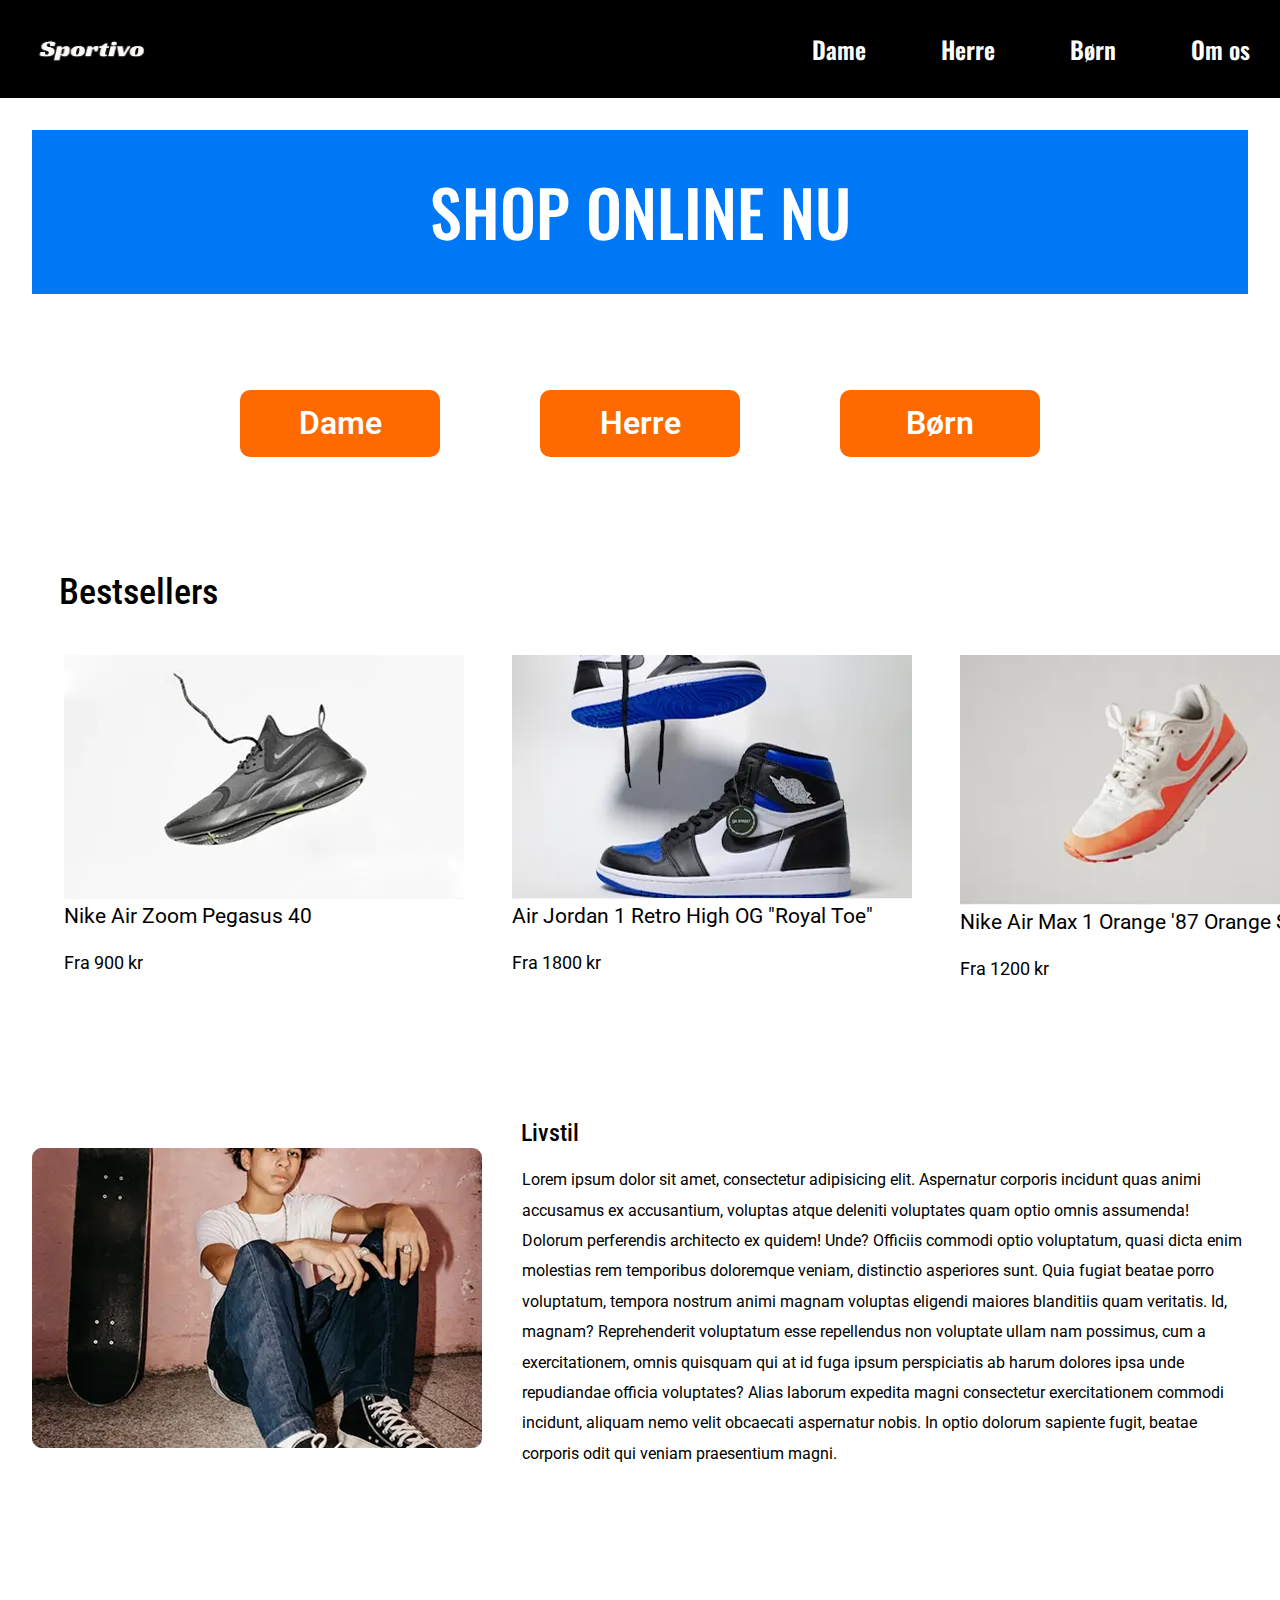
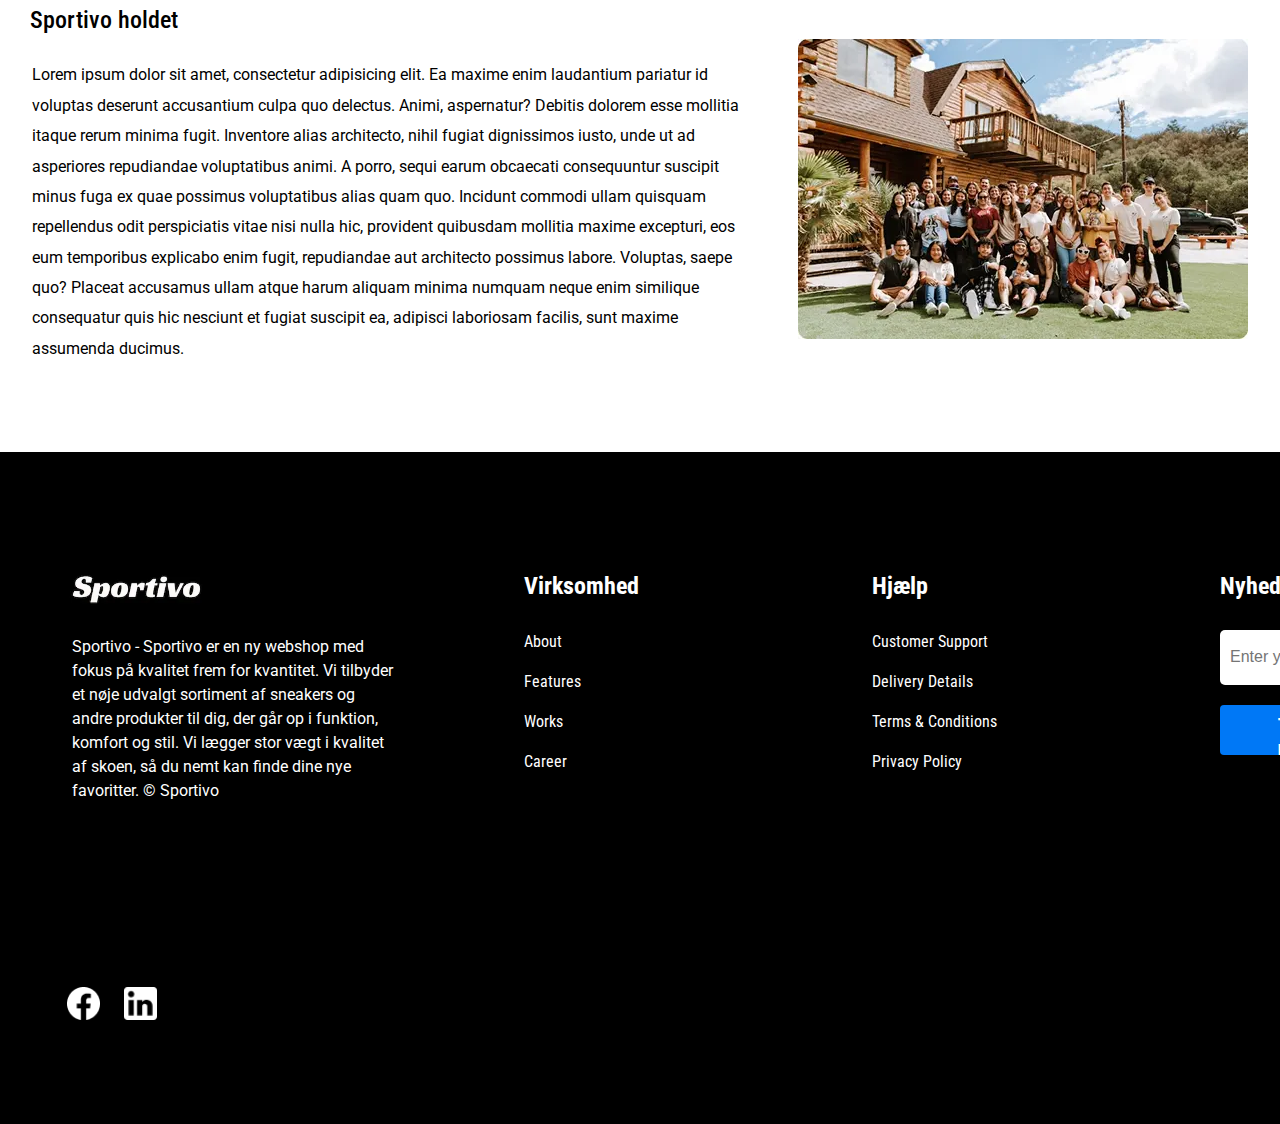
<file: index.html>
<!DOCTYPE html>
<html lang="da">
  <head>
    <meta name="viewport" content="width=device-width, initial-scale=1.0" />
    <meta charset="UTF-8" />
    <meta name="robots" content="noindex" />
    <title>Sportivo</title>
    <link rel="stylesheet" href="generel.css" />
    <link rel="stylesheet" href="layout.css" />
    <link rel="stylesheet" href="layoutmobil.css" media="(max-width: 800px)" />
    <link rel="preconnect" href="https://fonts.googleapis.com" />
    <link rel="preconnect" href="https://fonts.gstatic.com" crossorigin />
    <link
      href="https://fonts.googleapis.com/css2?family=Oswald:wght@200..700&display=swap"
      rel="stylesheet"
    />
    <link rel="preconnect" href="https://fonts.googleapis.com" />
    <link rel="preconnect" href="https://fonts.gstatic.com" crossorigin />
    <link
      href="https://fonts.googleapis.com/css2?family=Oswald:wght@200..700&family=Roboto:ital,wght@0,100..900;1,100..900&display=swap"
      rel="stylesheet"
    />
    <link rel="preconnect" href="https://fonts.googleapis.com" />
    <link rel="preconnect" href="https://fonts.gstatic.com" crossorigin />
    <link
      href="https://fonts.googleapis.com/css2?family=Oswald:wght@200..700&family=Roboto+Condensed:ital,wght@0,100..900;1,100..900&family=Roboto:ital,wght@0,100..900;1,100..900&display=swap"
      rel="stylesheet"
    />
    <link rel="shortcut icon" href="Sportivo.png" />
  </head>
  <body>
    <header>
      <div class="logo">
        <a href="index.html">
          <img src="imgs/sportivo.png" alt="Logo" />
        </a>
      </div>
      <nav>
        <ul class="menu">
          <li><a href="dame.html">Dame</a></li>
          <li><a href="herre.html">Herre</a></li>
          <li><a href="børn.html">Børn</a></li>
          <li><a href="omos.html">Om os</a></li>
        </ul>
        <button class="burger">
          <span class="line"></span>
          <span class="line"></span>
          <span class="line"></span>
        </button>
      </nav>
    </header>
    <main>
      <section class="shopnu">
        <h1>SHOP ONLINE NU</h1>
      </section>

      <section class="ctabutton">
        <a href="dame.html" class="cta-btn">Dame</a>
        <a href="herre.html" class="cta-btn">Herre</a>
        <a href="børn.html" class="cta-btn">Børn</a>
      </section>

      <section class="bestsellers">
        <h2>Bestsellers</h2>

        <div class="grid_1-1-1-forside">
          <article class="Produkt-1">
            <img src="imgs/nikesort.webp" alt="Nike Air Pegasus" />
            <h3>Nike Air Zoom Pegasus 40</h3>
            <p>Fra 900 kr</p>
          </article>

          <article class="Produkt-2">
            <img src="imgs/jordan.webp" alt="Air Jordan Blue" />
            <h3>Air Jordan 1 Retro High OG "Royal Toe"</h3>
            <p>Fra 1800 kr</p>
          </article>

          <article class="Produkt-3">
            <img src="imgs/orange.webp" alt="Nike Orange" />
            <h3>Nike Air Max 1 Orange '87 Orange Safety</h3>
            <p>Fra 1200 kr</p>
          </article>
        </div>
      </section>

      <section class="grid_1-2">
        <img src="imgs/dreng.webp" alt="skateboy" />
        <div>
          <h2>Livstil</h2>
          <p>
            Lorem ipsum dolor sit amet, consectetur adipisicing elit. Aspernatur
            corporis incidunt quas animi accusamus ex accusantium, voluptas
            atque deleniti voluptates quam optio omnis assumenda! Dolorum
            perferendis architecto ex quidem! Unde? Officiis commodi optio
            voluptatum, quasi dicta enim molestias rem temporibus doloremque
            veniam, distinctio asperiores sunt. Quia fugiat beatae porro
            voluptatum, tempora nostrum animi magnam voluptas eligendi maiores
            blanditiis quam veritatis. Id, magnam? Reprehenderit voluptatum esse
            repellendus non voluptate ullam nam possimus, cum a exercitationem,
            omnis quisquam qui at id fuga ipsum perspiciatis ab harum dolores
            ipsa unde repudiandae officia voluptates? Alias laborum expedita
            magni consectetur exercitationem commodi incidunt, aliquam nemo
            velit obcaecati aspernatur nobis. In optio dolorum sapiente fugit,
            beatae corporis odit qui veniam praesentium magni.
          </p>
        </div>
      </section>

      <section class="grid_2-1">
        <div>
          <h2>Sportivo holdet</h2>
          <p>
            Lorem ipsum dolor sit amet, consectetur adipisicing elit. Ea maxime
            enim laudantium pariatur id voluptas deserunt accusantium culpa quo
            delectus. Animi, aspernatur? Debitis dolorem esse mollitia itaque
            rerum minima fugit. Inventore alias architecto, nihil fugiat
            dignissimos iusto, unde ut ad asperiores repudiandae voluptatibus
            animi. A porro, sequi earum obcaecati consequuntur suscipit minus
            fuga ex quae possimus voluptatibus alias quam quo. Incidunt commodi
            ullam quisquam repellendus odit perspiciatis vitae nisi nulla hic,
            provident quibusdam mollitia maxime excepturi, eos eum temporibus
            explicabo enim fugit, repudiandae aut architecto possimus labore.
            Voluptas, saepe quo? Placeat accusamus ullam atque harum aliquam
            minima numquam neque enim similique consequatur quis hic nesciunt et
            fugiat suscipit ea, adipisci laboriosam facilis, sunt maxime
            assumenda ducimus.
          </p>
        </div>

        <div class="order">
          <img src="imgs/Billedeteam.webp" alt="holdet" />
        </div>
      </section>
    </main>
    <footer>
      <div class="footer-bottom">
        <div class="logo-footer">
          <img src="imgs/sportivo.png" alt="slogo" />
          <p>
            Sportivo - Sportivo er en ny webshop med fokus på kvalitet frem for
            kvantitet. Vi tilbyder et nøje udvalgt sortiment af sneakers og
            andre produkter til dig, der går op i funktion, komfort og stil. Vi
            lægger stor vægt i kvalitet af skoen, så du nemt kan finde dine nye
            favoritter. © Sportivo
          </p>
        </div>

        <div class="link-footer">
          <h4>Virksomhed</h4>
          <ul>
            <li><a href="#">About</a></li>
            <li><a href="#">Features</a></li>
            <li><a href="#">Works</a></li>
            <li><a href="#">Career</a></li>
          </ul>
        </div>

        <div class="link-footer-2">
          <h4>Hjælp</h4>
          <ul>
            <li><a href="#">Customer Support</a></li>
            <li><a href="#">Delivery Details</a></li>
            <li><a href="#">Terms & Conditions</a></li>
            <li><a href="#">Privacy Policy</a></li>
          </ul>
        </div>

        <div class="link-footer-3">
          <h4>Nyhedsbrev</h4>
          <form>
            <input type="email" placeholder="Enter your e-mail address" />
            <button type="submit">Tilmeld mig nyhedsbrev</button>
          </form>
        </div>

        <div class="footer-icons">
          <a href="https://facebook.com" target="_blank">
            <img src="imgs/facebook.png" alt="facebookicon" />
          </a>
          <a href="https://linkedin.com" target="_blank">
            <img src="imgs/link.png" alt="linkicon" />
          </a>
        </div>
      </div>
    </footer>
    <script src="menu.js"></script>
  </body>
</html>
</file>
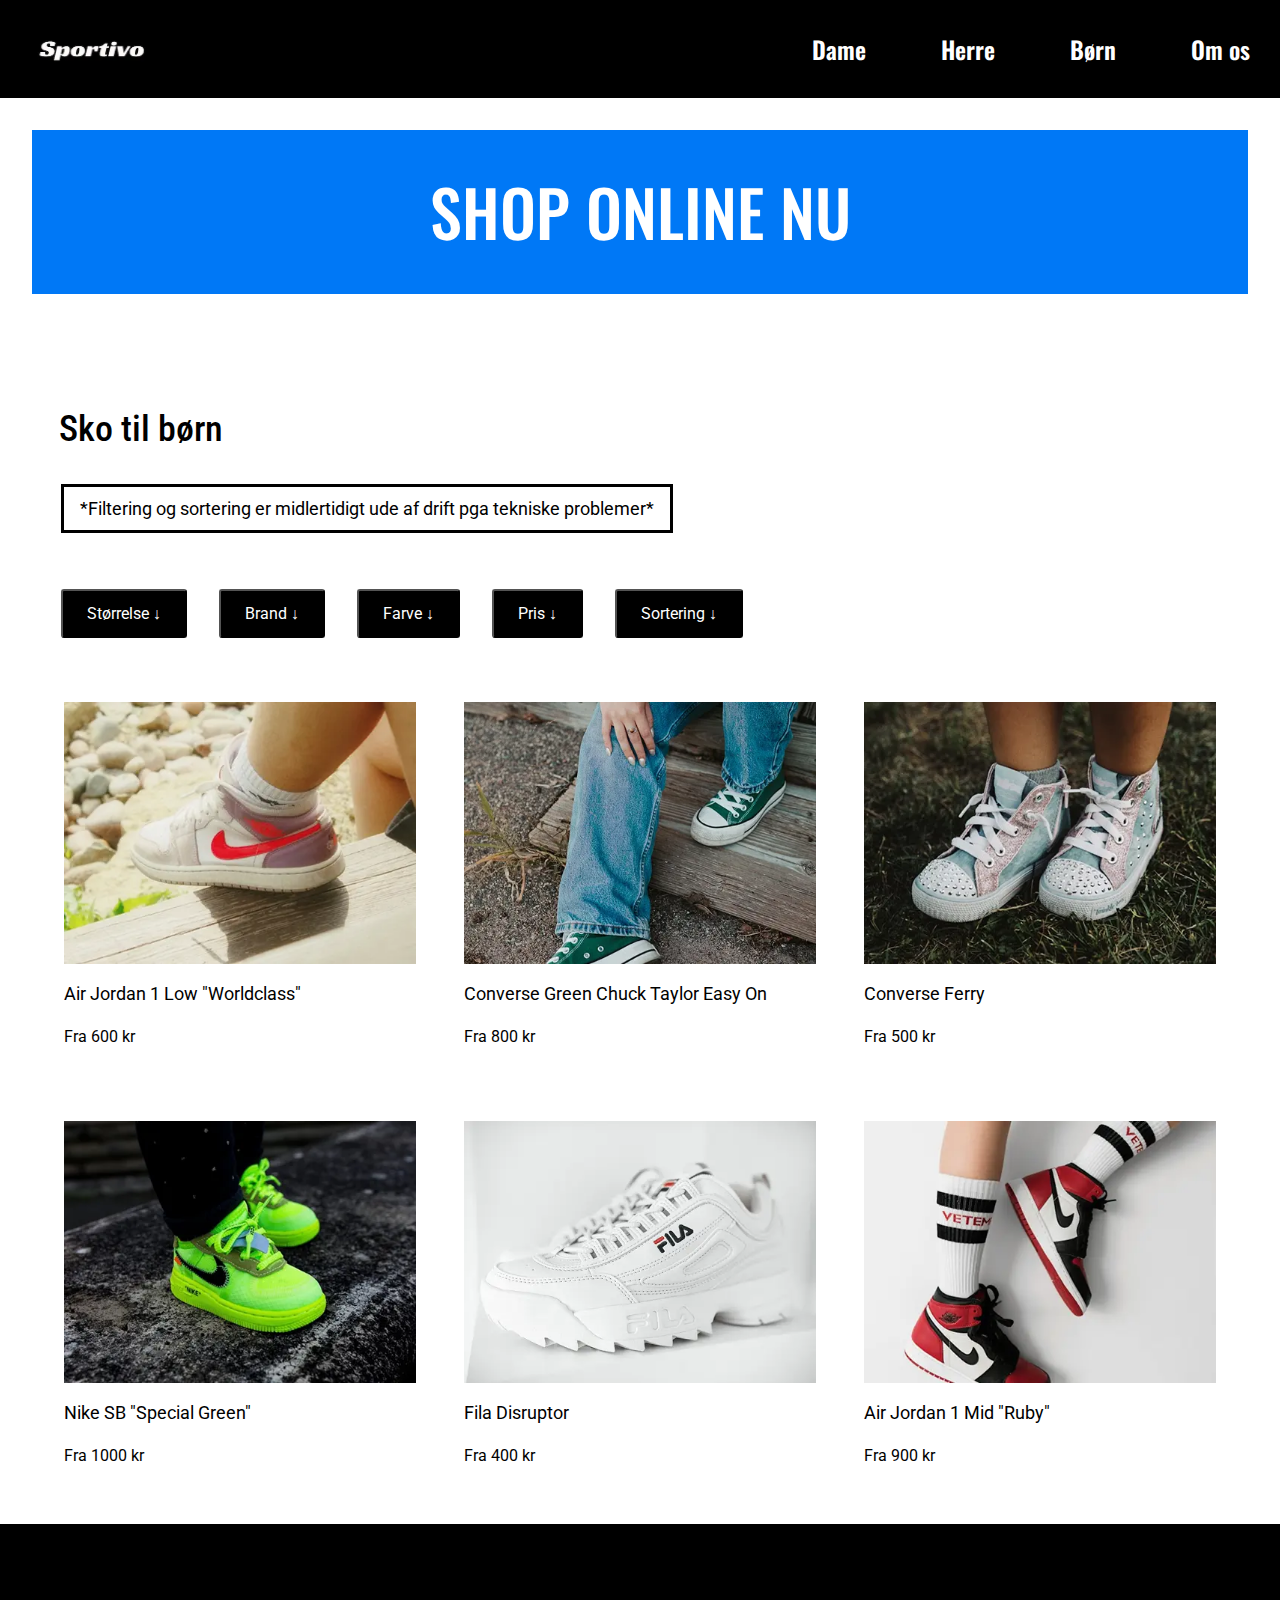
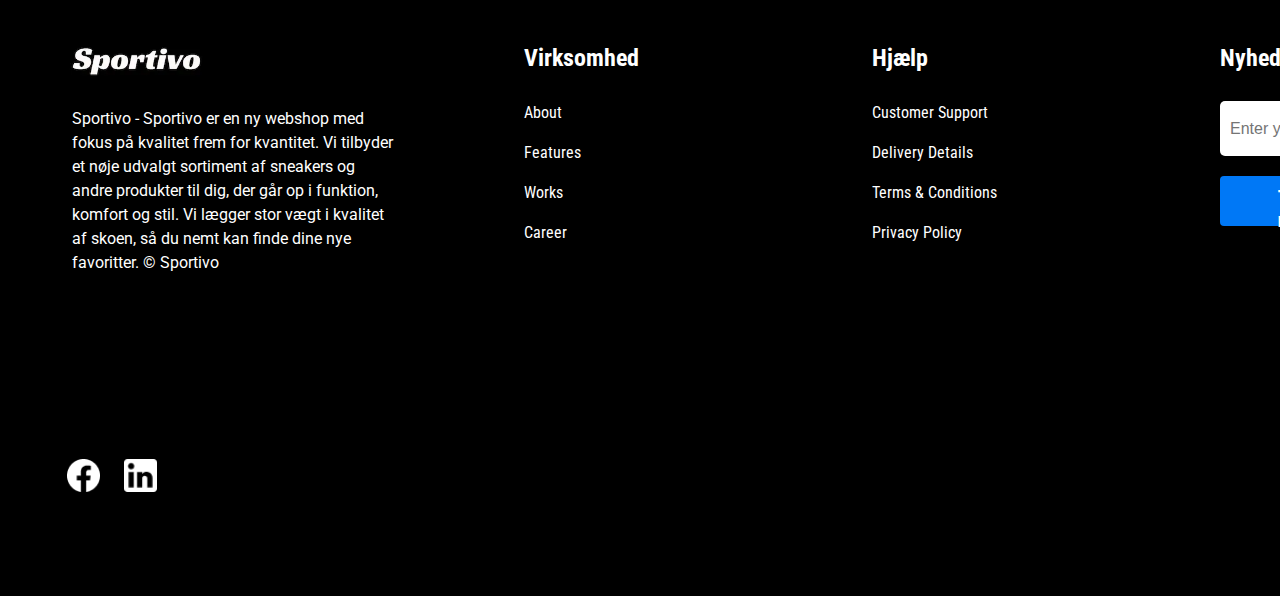
<file: børn.html>
<!DOCTYPE html>
<html lang="da">
  <head>
    <meta charset="UTF-8" />
    <meta name="viewport" content="width=device-width, initial-scale=1.0" />
    <meta name="robots" content="noindex" />
    <title>Sportivo Børn</title>
    <link rel="stylesheet" href="generel.css" />
    <link rel="stylesheet" href="layout.css" />
    <link rel="stylesheet" href="layoutmobil.css" media="(max-width: 800px)" />
    <link rel="preconnect" href="https://fonts.googleapis.com" />
    <link rel="preconnect" href="https://fonts.gstatic.com" crossorigin />
    <link
      href="https://fonts.googleapis.com/css2?family=Oswald:wght@200..700&display=swap"
      rel="stylesheet"
    />
    <link rel="preconnect" href="https://fonts.googleapis.com" />
    <link rel="preconnect" href="https://fonts.gstatic.com" crossorigin />
    <link
      href="https://fonts.googleapis.com/css2?family=Oswald:wght@200..700&family=Roboto:ital,wght@0,100..900;1,100..900&display=swap"
      rel="stylesheet"
    />
    <link rel="preconnect" href="https://fonts.googleapis.com" />
    <link rel="preconnect" href="https://fonts.gstatic.com" crossorigin />
    <link
      href="https://fonts.googleapis.com/css2?family=Oswald:wght@200..700&family=Roboto+Condensed:ital,wght@0,100..900;1,100..900&family=Roboto:ital,wght@0,100..900;1,100..900&display=swap"
      rel="stylesheet"
    />
    <link rel="shortcut icon" href="Sportivo.png" />
  </head>
  <body>
    <header>
      <div class="logo">
        <a href="index.html">
          <img src="imgs/sportivo.png" alt="Logo" />
        </a>
      </div>
      <nav>
        <ul class="menu">
          <li><a href="dame.html">Dame</a></li>
          <li><a href="herre.html">Herre</a></li>
          <li><a href="børn.html">Børn</a></li>
          <li><a href="omos.html">Om os</a></li>
        </ul>
        <button class="burger">
          <span class="line"></span>
          <span class="line"></span>
          <span class="line"></span>
        </button>
      </nav>
    </header>
    <main>
      <section class="shopnu">
        <h1>SHOP ONLINE NU</h1>
      </section>

      <section class="skodamer">
        <h2>Sko til børn</h2>
      </section>

      <section class="info">
        <p>
          *Filtering og sortering er midlertidigt ude af drift pga tekniske
          problemer*
        </p>
      </section>

      <section class="filtering">
        <button>Størrelse ↓</button>
        <button>Brand ↓</button>
        <button>Farve ↓</button>
        <button>Pris ↓</button>
        <button>Sortering ↓</button>
      </section>

      <div class="grid_1-1-1">
        <article class="Produkt-1-børn">
          <img src="imgs/nikekid.webp" alt="kidnike" />
          <h3>Air Jordan 1 Low "Worldclass"</h3>
          <p>Fra 600 kr</p>
        </article>

        <article class="Produkt-2-børn">
          <img src="imgs/greenconverse.webp" alt="greenconverse" />
          <h3>Converse Green Chuck Taylor Easy On</h3>
          <p>Fra 800 kr</p>
        </article>

        <article class="Produkt-3-børn">
          <img src="imgs/ferryshoe.webp" alt="ferry" />
          <h3>Converse Ferry</h3>
          <p>Fra 500 kr</p>
        </article>

        <article class="Produkt-4-børn">
          <img src="imgs/specialgreennike.webp" alt="special" />
          <h3>Nike SB "Special Green"</h3>
          <p>Fra 1000 kr</p>
        </article>

        <article class="Produkt-5-børn">
          <img src="imgs/fila.webp" alt="fila" />
          <h3>Fila Disruptor</h3>
          <p>Fra 400 kr</p>
        </article>

        <article class="Produkt-6-børn">
          <img src="imgs/jordankid.webp" alt="jordan" />
          <h3>Air Jordan 1 Mid "Ruby"</h3>
          <p>Fra 900 kr</p>
        </article>
      </div>
    </main>
    <footer>
      <div class="footer-bottom">
        <div class="logo-footer">
          <img src="imgs/sportivo.png" alt="slogo" />
          <p>
            Sportivo - Sportivo er en ny webshop med fokus på kvalitet frem for
            kvantitet. Vi tilbyder et nøje udvalgt sortiment af sneakers og
            andre produkter til dig, der går op i funktion, komfort og stil. Vi
            lægger stor vægt i kvalitet af skoen, så du nemt kan finde dine nye
            favoritter. © Sportivo
          </p>
        </div>

        <div class="link-footer">
          <h4>Virksomhed</h4>
          <ul>
            <li><a href="#">About</a></li>
            <li><a href="#">Features</a></li>
            <li><a href="#">Works</a></li>
            <li><a href="#">Career</a></li>
          </ul>
        </div>

        <div class="link-footer-2">
          <h4>Hjælp</h4>
          <ul>
            <li><a href="#">Customer Support</a></li>
            <li><a href="#">Delivery Details</a></li>
            <li><a href="#">Terms & Conditions</a></li>
            <li><a href="#">Privacy Policy</a></li>
          </ul>
        </div>

        <div class="link-footer-3">
          <h4>Nyhedsbrev</h4>
          <form>
            <input type="email" placeholder="Enter your e-mail address" />
            <button type="submit">Tilmeld mig nyhedsbrev</button>
          </form>
        </div>

        <div class="footer-icons">
          <a href="https://facebook.com" target="_blank">
            <img src="imgs/facebook.png" alt="facebookicon" />
          </a>
          <a href="https://linkedin.com" target="_blank">
            <img src="imgs/link.png" alt="linkicon" />
          </a>
        </div>
      </div>
    </footer>
    <script src="menu.js"></script>
  </body>
</html>
</file>
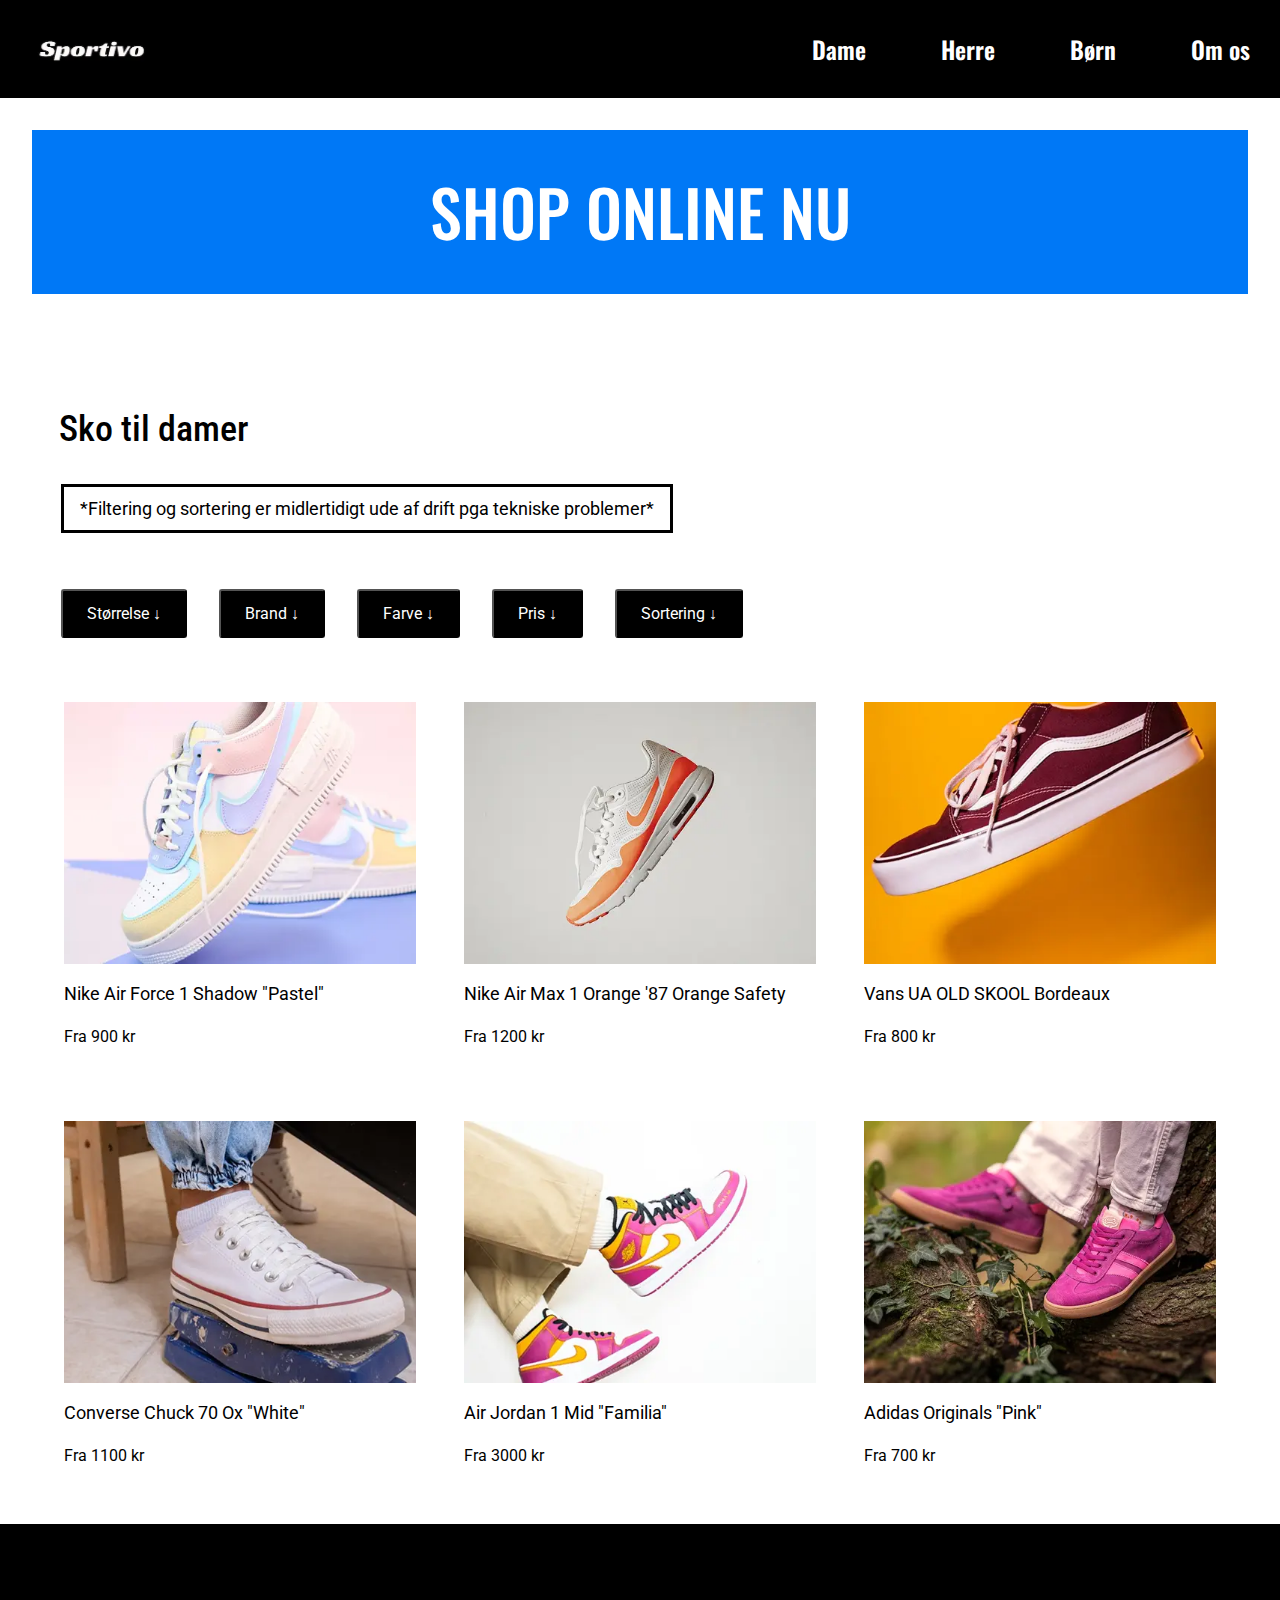
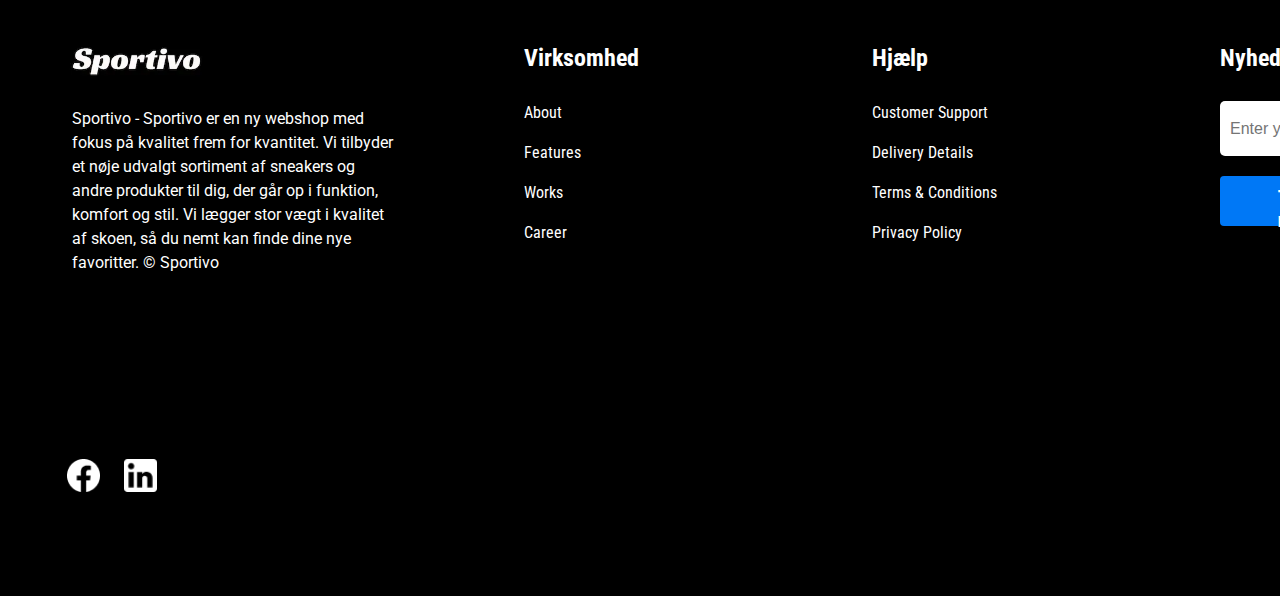
<file: dame.html>
<!DOCTYPE html>
<html lang="da">
  <head>
    <meta charset="UTF-8" />
    <meta name="viewport" content="width=device-width, initial-scale=1.0" />
    <meta name="robots" content="noindex" />
    <title>Sportivo Dame</title>
    <link rel="stylesheet" href="generel.css" />
    <link rel="stylesheet" href="layout.css" />
    <link rel="stylesheet" href="layoutmobil.css" media="(max-width: 800px)" />
    <link rel="preconnect" href="https://fonts.googleapis.com" />
    <link rel="preconnect" href="https://fonts.gstatic.com" crossorigin />
    <link
      href="https://fonts.googleapis.com/css2?family=Oswald:wght@200..700&display=swap"
      rel="stylesheet"
    />
    <link rel="preconnect" href="https://fonts.googleapis.com" />
    <link rel="preconnect" href="https://fonts.gstatic.com" crossorigin />
    <link
      href="https://fonts.googleapis.com/css2?family=Oswald:wght@200..700&family=Roboto:ital,wght@0,100..900;1,100..900&display=swap"
      rel="stylesheet"
    />
    <link rel="preconnect" href="https://fonts.googleapis.com" />
    <link rel="preconnect" href="https://fonts.gstatic.com" crossorigin />
    <link
      href="https://fonts.googleapis.com/css2?family=Oswald:wght@200..700&family=Roboto+Condensed:ital,wght@0,100..900;1,100..900&family=Roboto:ital,wght@0,100..900;1,100..900&display=swap"
      rel="stylesheet"
    />
    <link rel="shortcut icon" href="Sportivo.png" />
  </head>
  <body>
    <header>
      <div class="logo">
        <a href="index.html">
          <img src="imgs/sportivo.png" alt="Logo" />
        </a>
      </div>
      <nav>
        <ul class="menu">
          <li><a href="dame.html">Dame</a></li>
          <li><a href="herre.html">Herre</a></li>
          <li><a href="børn.html">Børn</a></li>
          <li><a href="omos.html">Om os</a></li>
        </ul>
        <button class="burger">
          <span class="line"></span>
          <span class="line"></span>
          <span class="line"></span>
        </button>
      </nav>
    </header>
    <main>
      <section class="shopnu">
        <h1>SHOP ONLINE NU</h1>
      </section>

      <section class="skodamer">
        <h2>Sko til damer</h2>
      </section>

      <section class="info">
        <p>
          *Filtering og sortering er midlertidigt ude af drift pga tekniske
          problemer*
        </p>
      </section>

      <section class="filtering">
        <button>Størrelse ↓</button>
        <button>Brand ↓</button>
        <button>Farve ↓</button>
        <button>Pris ↓</button>
        <button>Sortering ↓</button>
      </section>

      <div class="grid_1-1-1">
        <article class="Produkt-1-dame">
          <img src="imgs/af1dame.webp" alt="dameaf1" />
          <h3>Nike Air Force 1 Shadow "Pastel"</h3>
          <p>Fra 900 kr</p>
        </article>

        <article class="Produkt-2-dame">
          <img src="imgs/orangesidedame.webp" alt="orangeside" />
          <h3>Nike Air Max 1 Orange '87 Orange Safety</h3>
          <p>Fra 1200 kr</p>
        </article>

        <article class="Produkt-3-dame">
          <img src="imgs/vans.webp" alt="vansside" />
          <h3>Vans UA OLD SKOOL Bordeaux</h3>
          <p>Fra 800 kr</p>
        </article>

        <article class="Produkt-4-dame">
          <img src="imgs/converse.webp" alt="converse" />
          <h3>Converse Chuck 70 Ox "White"</h3>
          <p>Fra 1100 kr</p>
        </article>

        <article class="Produkt-5-dame">
          <img src="imgs/familia.webp" alt="jordanfamilia" />
          <h3>Air Jordan 1 Mid "Familia"</h3>
          <p>Fra 3000 kr</p>
        </article>

        <article class="Produkt-6-dame">
          <img src="imgs/pinkgazelle.webp" alt="gazelle" />
          <h3>Adidas Originals "Pink"</h3>
          <p>Fra 700 kr</p>
        </article>
      </div>
    </main>
    <footer>
      <div class="footer-bottom">
        <div class="logo-footer">
          <img src="imgs/sportivo.png" alt="slogo" />
          <p>
            Sportivo - Sportivo er en ny webshop med fokus på kvalitet frem for
            kvantitet. Vi tilbyder et nøje udvalgt sortiment af sneakers og
            andre produkter til dig, der går op i funktion, komfort og stil. Vi
            lægger stor vægt i kvalitet af skoen, så du nemt kan finde dine nye
            favoritter. © Sportivo
          </p>
        </div>

        <div class="link-footer">
          <h4>Virksomhed</h4>
          <ul>
            <li><a href="#">About</a></li>
            <li><a href="#">Features</a></li>
            <li><a href="#">Works</a></li>
            <li><a href="#">Career</a></li>
          </ul>
        </div>

        <div class="link-footer-2">
          <h4>Hjælp</h4>
          <ul>
            <li><a href="#">Customer Support</a></li>
            <li><a href="#">Delivery Details</a></li>
            <li><a href="#">Terms & Conditions</a></li>
            <li><a href="#">Privacy Policy</a></li>
          </ul>
        </div>

        <div class="link-footer-3">
          <h4>Nyhedsbrev</h4>
          <form>
            <input type="email" placeholder="Enter your e-mail address" />
            <button type="submit">Tilmeld mig nyhedsbrev</button>
          </form>
        </div>

        <div class="footer-icons">
          <a href="https://facebook.com" target="_blank">
            <img src="imgs/facebook.png" alt="facebookicon" />
          </a>
          <a href="https://linkedin.com" target="_blank">
            <img src="imgs/link.png" alt="linkicon" />
          </a>
        </div>
      </div>
    </footer>
    <script src="menu.js"></script>
  </body>
</html>
</file>
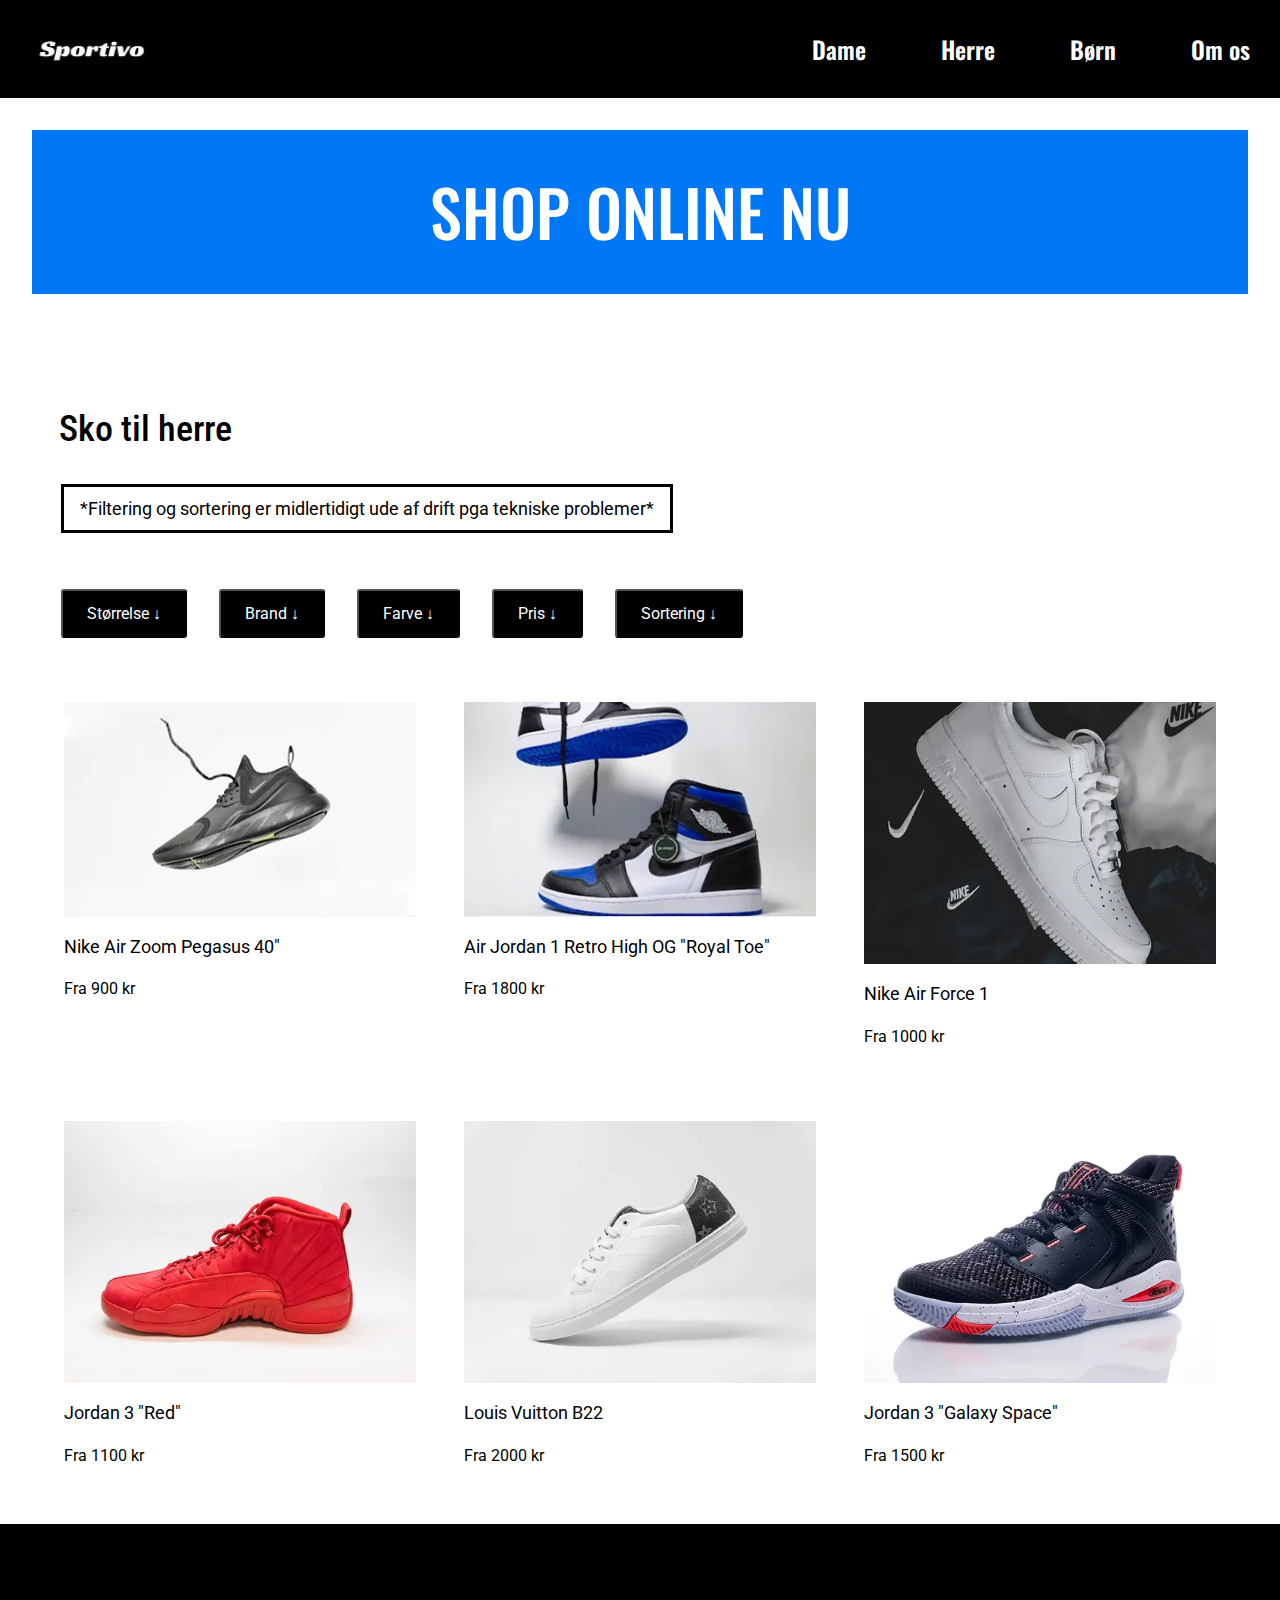
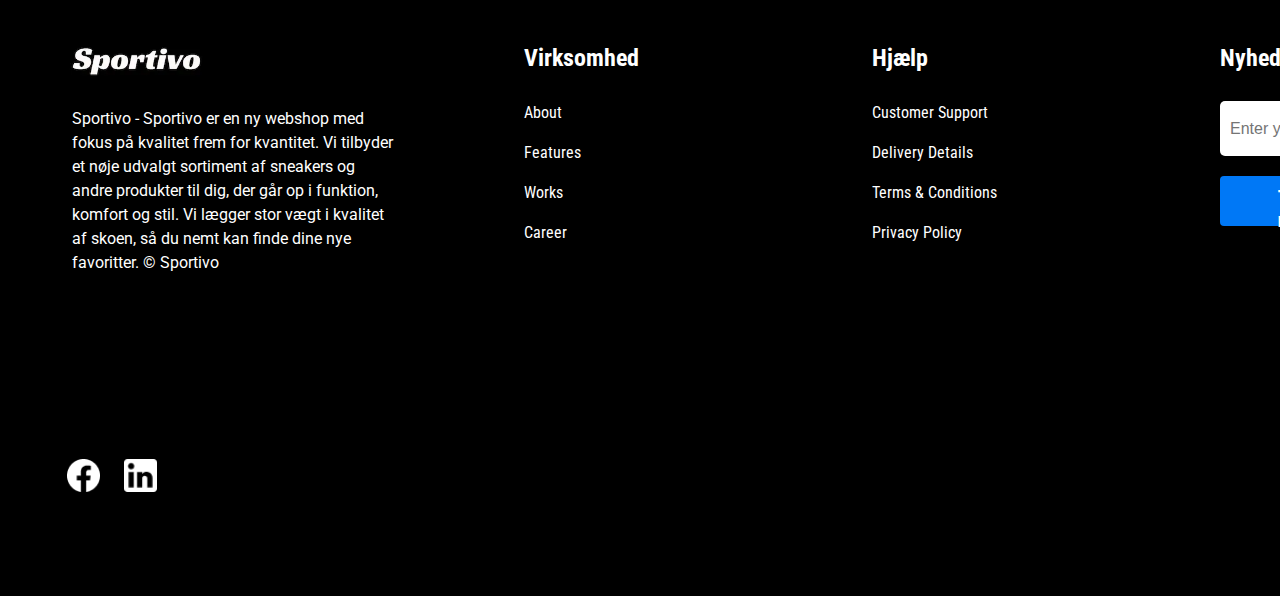
<file: herre.html>
<!DOCTYPE html>
<html lang="da">
  <head>
    <meta charset="UTF-8" />
    <meta name="viewport" content="width=device-width, initial-scale=1.0" />
    <meta name="robots" content="noindex" />
    <title>Sportivo Herre</title>
    <link rel="stylesheet" href="generel.css" />
    <link rel="stylesheet" href="layout.css" />
    <link rel="stylesheet" href="layoutmobil.css" media="(max-width: 800px)" />
    <link rel="preconnect" href="https://fonts.googleapis.com" />
    <link rel="preconnect" href="https://fonts.gstatic.com" crossorigin />
    <link
      href="https://fonts.googleapis.com/css2?family=Oswald:wght@200..700&display=swap"
      rel="stylesheet"
    />
    <link rel="preconnect" href="https://fonts.googleapis.com" />
    <link rel="preconnect" href="https://fonts.gstatic.com" crossorigin />
    <link
      href="https://fonts.googleapis.com/css2?family=Oswald:wght@200..700&family=Roboto:ital,wght@0,100..900;1,100..900&display=swap"
      rel="stylesheet"
    />
    <link rel="preconnect" href="https://fonts.googleapis.com" />
    <link rel="preconnect" href="https://fonts.gstatic.com" crossorigin />
    <link
      href="https://fonts.googleapis.com/css2?family=Oswald:wght@200..700&family=Roboto+Condensed:ital,wght@0,100..900;1,100..900&family=Roboto:ital,wght@0,100..900;1,100..900&display=swap"
      rel="stylesheet"
    />
    <link rel="shortcut icon" href="Sportivo.png" />
  </head>
  <body>
    <header>
      <div class="logo">
        <a href="index.html">
          <img src="imgs/sportivo.png" alt="Logo" />
        </a>
      </div>
      <nav>
        <ul class="menu">
          <li><a href="dame.html">Dame</a></li>
          <li><a href="herre.html">Herre</a></li>
          <li><a href="børn.html">Børn</a></li>
          <li><a href="omos.html">Om os</a></li>
        </ul>
        <button class="burger">
          <span class="line"></span>
          <span class="line"></span>
          <span class="line"></span>
        </button>
      </nav>
    </header>
    <main>
      <section class="shopnu">
        <h1>SHOP ONLINE NU</h1>
      </section>

      <section class="skodamer">
        <h2>Sko til herre</h2>
      </section>

      <section class="info">
        <p>
          *Filtering og sortering er midlertidigt ude af drift pga tekniske
          problemer*
        </p>
      </section>

      <section class="filtering">
        <button>Størrelse ↓</button>
        <button>Brand ↓</button>
        <button>Farve ↓</button>
        <button>Pris ↓</button>
        <button>Sortering ↓</button>
      </section>

      <div class="grid_1-1-1">
        <article class="Produkt-1">
          <img src="imgs/nikesort.webp" alt="sortpegasus" />
          <h3>Nike Air Zoom Pegasus 40"</h3>
          <p>Fra 900 kr</p>
        </article>

        <article class="Produkt-2">
          <img src="imgs/jordan.webp" alt="jordan" />
          <h3>Air Jordan 1 Retro High OG "Royal Toe"</h3>
          <p>Fra 1800 kr</p>
        </article>

        <article class="Produkt-3">
          <img src="imgs/af1.webp" alt="airforceone" />
          <h3>Nike Air Force 1</h3>
          <p>Fra 1000 kr</p>
        </article>

        <article class="Produkt-4">
          <img src="imgs/red.webp" alt="redjordan" />
          <h3>Jordan 3 "Red"</h3>
          <p>Fra 1100 kr</p>
        </article>

        <article class="Produkt-5">
          <img src="imgs/lv.webp" alt="louis" />
          <h3>Louis Vuitton B22</h3>
          <p>Fra 2000 kr</p>
        </article>

        <article class="Produkt-6">
          <img src="imgs/space.webp" alt="jordanfour" />
          <h3>Jordan 3 "Galaxy Space"</h3>
          <p>Fra 1500 kr</p>
        </article>
      </div>
    </main>
    <footer>
      <div class="footer-bottom">
        <div class="logo-footer">
          <img src="imgs/sportivo.png" alt="slogo" />
          <p>
            Sportivo - Sportivo er en ny webshop med fokus på kvalitet frem for
            kvantitet. Vi tilbyder et nøje udvalgt sortiment af sneakers og
            andre produkter til dig, der går op i funktion, komfort og stil. Vi
            lægger stor vægt i kvalitet af skoen, så du nemt kan finde dine nye
            favoritter. © Sportivo
          </p>
        </div>

        <div class="link-footer">
          <h4>Virksomhed</h4>
          <ul>
            <li><a href="#">About</a></li>
            <li><a href="#">Features</a></li>
            <li><a href="#">Works</a></li>
            <li><a href="#">Career</a></li>
          </ul>
        </div>

        <div class="link-footer-2">
          <h4>Hjælp</h4>
          <ul>
            <li><a href="#">Customer Support</a></li>
            <li><a href="#">Delivery Details</a></li>
            <li><a href="#">Terms & Conditions</a></li>
            <li><a href="#">Privacy Policy</a></li>
          </ul>
        </div>

        <div class="link-footer-3">
          <h4>Nyhedsbrev</h4>
          <form>
            <input type="email" placeholder="Enter your e-mail address" />
            <button type="submit">Tilmeld mig nyhedsbrev</button>
          </form>
        </div>

        <div class="footer-icons">
          <a href="https://facebook.com" target="_blank">
            <img src="imgs/facebook.png" alt="facebookicon" />
          </a>
          <a href="https://linkedin.com" target="_blank">
            <img src="imgs/link.png" alt="linkicon" />
          </a>
        </div>
      </div>
    </footer>
    <script src="menu.js"></script>
  </body>
</html>
</file>
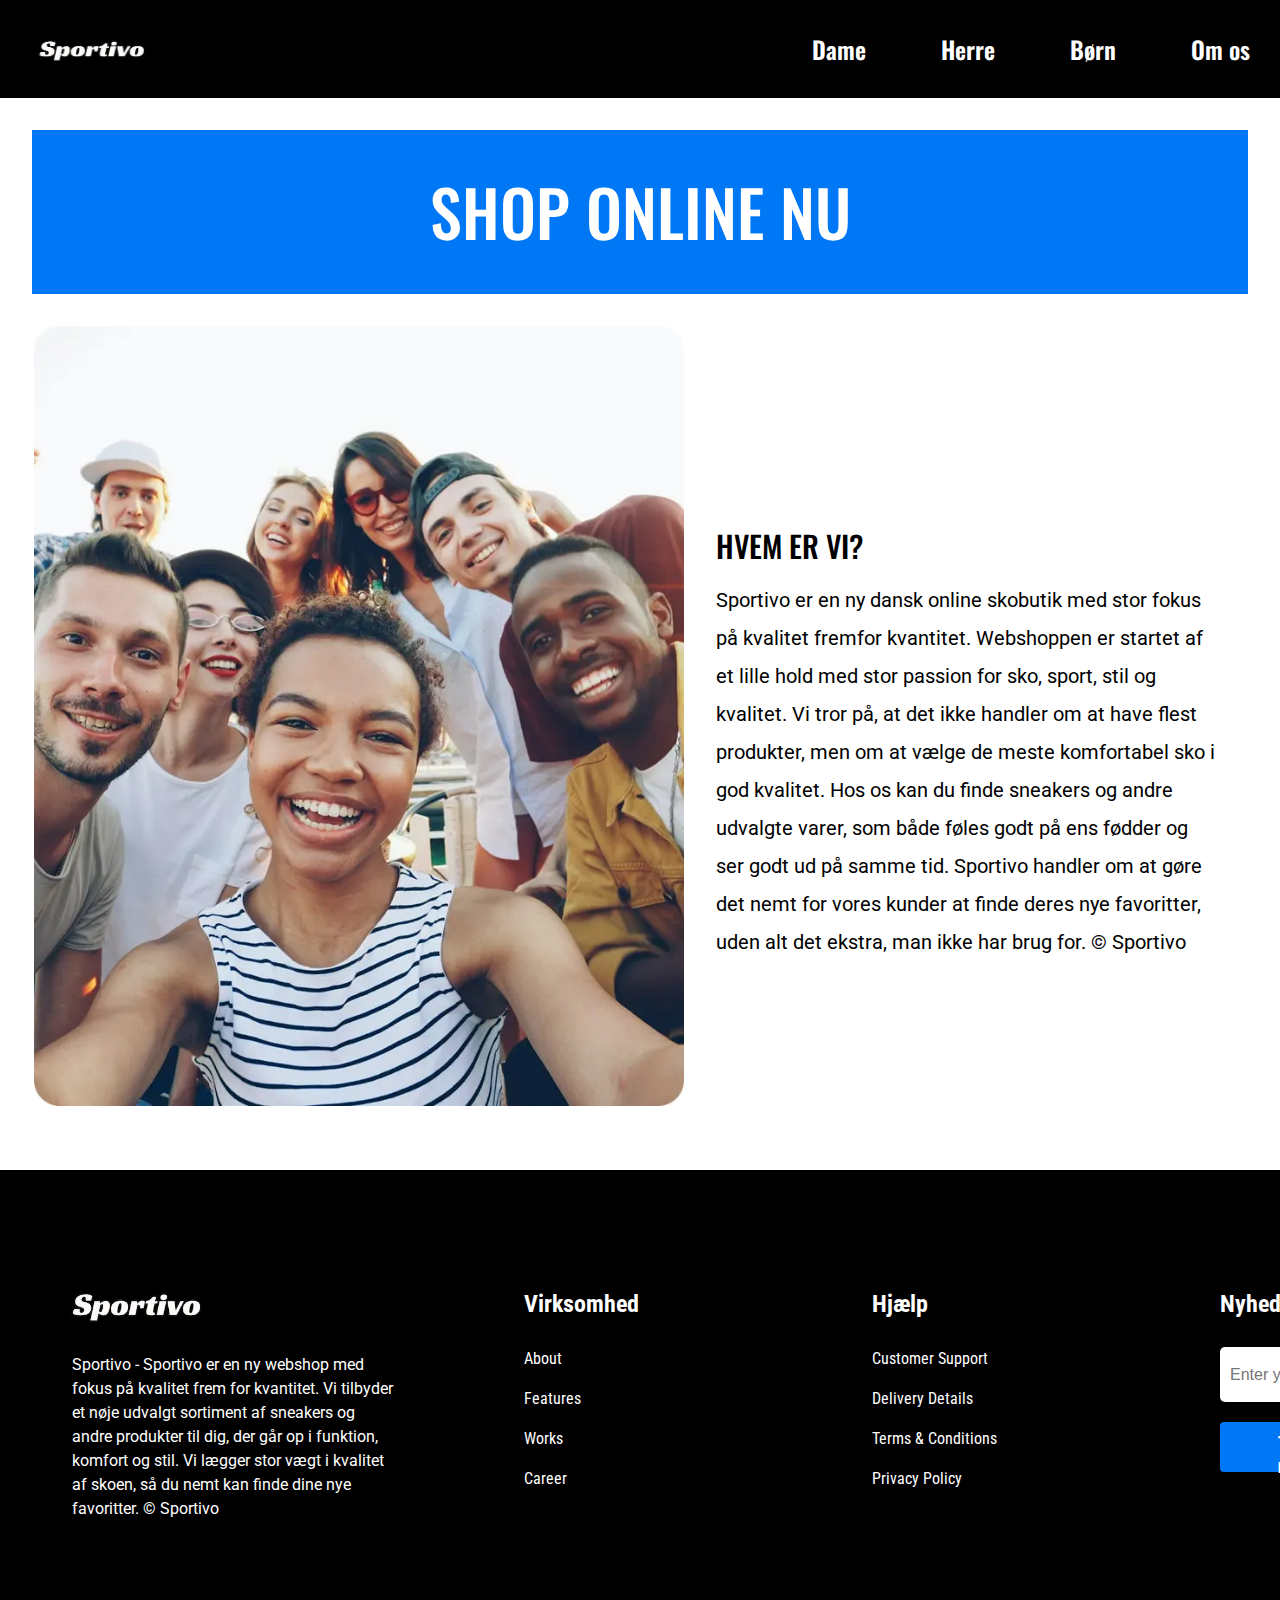
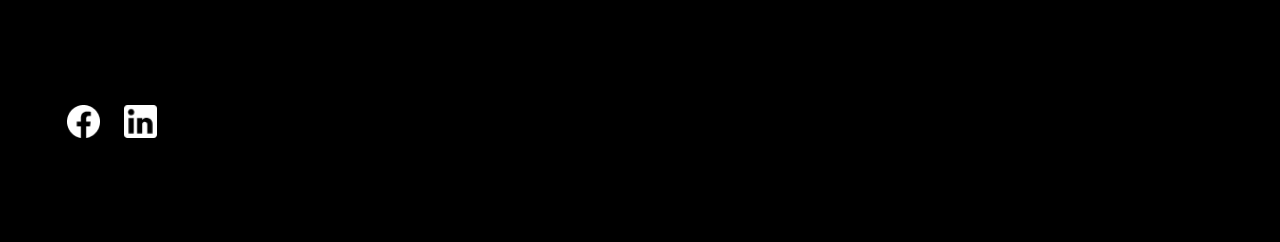
<file: omos.html>
<!DOCTYPE html>
<html lang="da">
  <head>
    <meta charset="UTF-8" />
    <meta name="viewport" content="width=device-width, initial-scale=1.0" />
    <meta name="robots" content="noindex" />
    <title>Sportivo om os</title>
    <link rel="stylesheet" href="generel.css" />
    <link rel="stylesheet" href="layout.css" />
    <link rel="stylesheet" href="layoutmobil.css" media="(max-width: 800px)" />
    <link rel="preconnect" href="https://fonts.googleapis.com" />
    <link rel="preconnect" href="https://fonts.gstatic.com" crossorigin />
    <link
      href="https://fonts.googleapis.com/css2?family=Oswald:wght@200..700&display=swap"
      rel="stylesheet"
    />
    <link rel="preconnect" href="https://fonts.googleapis.com" />
    <link rel="preconnect" href="https://fonts.gstatic.com" crossorigin />
    <link
      href="https://fonts.googleapis.com/css2?family=Oswald:wght@200..700&family=Roboto:ital,wght@0,100..900;1,100..900&display=swap"
      rel="stylesheet"
    />
    <link rel="preconnect" href="https://fonts.googleapis.com" />
    <link rel="preconnect" href="https://fonts.gstatic.com" crossorigin />
    <link
      href="https://fonts.googleapis.com/css2?family=Oswald:wght@200..700&family=Roboto+Condensed:ital,wght@0,100..900;1,100..900&family=Roboto:ital,wght@0,100..900;1,100..900&display=swap"
      rel="stylesheet"
    />
    <link rel="shortcut icon" href="Sportivo.png" />
  </head>
  <body>
    <header>
      <div class="logo">
        <a href="index.html">
          <img src="imgs/sportivo.png" alt="Logo" />
        </a>
      </div>
      <nav>
        <ul class="menu">
          <li><a href="dame.html">Dame</a></li>
          <li><a href="herre.html">Herre</a></li>
          <li><a href="børn.html">Børn</a></li>
          <li><a href="omos.html">Om os</a></li>
        </ul>
        <button class="burger">
          <span class="line"></span>
          <span class="line"></span>
          <span class="line"></span>
        </button>
      </nav>
    </header>
    <main>
      <section class="shopnu">
        <h1>SHOP ONLINE NU</h1>
      </section>

      <section class="grid_1-1">
        <div>
          <img src="imgs/team.webp" alt="team" />
        </div>

        <div class="text-box">
          <h2>HVEM ER VI?</h2>
          <p>
            Sportivo er en ny dansk online skobutik med stor fokus på kvalitet
            fremfor kvantitet. Webshoppen er startet af et lille hold med stor
            passion for sko, sport, stil og kvalitet. Vi tror på, at det ikke
            handler om at have flest produkter, men om at vælge de meste
            komfortabel sko i god kvalitet. Hos os kan du finde sneakers og
            andre udvalgte varer, som både føles godt på ens fødder og ser godt
            ud på samme tid. Sportivo handler om at gøre det nemt for vores
            kunder at finde deres nye favoritter, uden alt det ekstra, man ikke
            har brug for. © Sportivo
          </p>
          <div class="image-box"></div>
        </div>
      </section>
    </main>
    <footer>
      <div class="footer-bottom">
        <div class="logo-footer">
          <img src="imgs/sportivo.png" alt="slogo" />
          <p>
            Sportivo - Sportivo er en ny webshop med fokus på kvalitet frem for
            kvantitet. Vi tilbyder et nøje udvalgt sortiment af sneakers og
            andre produkter til dig, der går op i funktion, komfort og stil. Vi
            lægger stor vægt i kvalitet af skoen, så du nemt kan finde dine nye
            favoritter. © Sportivo
          </p>
        </div>

        <div class="link-footer">
          <h4>Virksomhed</h4>
          <ul>
            <li><a href="#">About</a></li>
            <li><a href="#">Features</a></li>
            <li><a href="#">Works</a></li>
            <li><a href="#">Career</a></li>
          </ul>
        </div>

        <div class="link-footer-2">
          <h4>Hjælp</h4>
          <ul>
            <li><a href="#">Customer Support</a></li>
            <li><a href="#">Delivery Details</a></li>
            <li><a href="#">Terms & Conditions</a></li>
            <li><a href="#">Privacy Policy</a></li>
          </ul>
        </div>

        <div class="link-footer-3">
          <h4>Nyhedsbrev</h4>
          <form>
            <input type="email" placeholder="Enter your e-mail address" />
            <button type="submit">Tilmeld mig nyhedsbrev</button>
          </form>
        </div>

        <div class="footer-icons">
          <a href="https://facebook.com" target="_blank">
            <img src="imgs/facebook.png" alt="facebookicon" />
          </a>
          <a href="https://linkedin.com" target="_blank">
            <img src="imgs/link.png" alt="linkicon" />
          </a>
        </div>
      </div>
    </footer>
    <script src="menu.js"></script>
  </body>
</html>
</file>
<file: layout.css>
/* --- START PÅ MENU --- */

/* Nulstiller margin og padding (gælder for alle elementer) */
* {
  margin: 0;
  padding: 0;
  box-sizing: border-box;
}

/* Baggrundsfarve til Shop nu */
.shopnu {
  background-color: #007cff;
  width: 100%;
}

/* Sticky menu med baggrund & shadow */
header {
  position: sticky;
  top: 0;
  display: flex;
  justify-content: space-between;
  align-items: center;
  padding: 20px;
  background-color: black;
  box-shadow: 0 10px 10px rgb(255, 255, 255);
}

/* Størrelse på logo */
.logo img {
  width: 145px;
  height: 45px;
}

/* Menu og navigation */
nav {
  display: flex;
  align-items: center;
}

/* Menu uden punktform herunder vandret */
.menu {
  display: flex;
  list-style: none;
  margin: 0;
  padding: 0;
}

/* Afstand til menupunkter */
.menu li {
  margin-right: 20px;
}

/* Uden margin til sidste menupunkt */
.menu li:last-child {
  margin-right: 0;
}

/* Links til menu herunder hover effekt & tekst (hvid) */
.menu a {
  display: block;
  padding: 10px;
  color: #ffffff;
  text-decoration: none;
  transition: color 0.3s;
  text-align: end;
}

.menu a:hover {
  color: black;
}

.burger {
  width: 30px;
  height: 20px;
  cursor: pointer;
}

/* Burgermenu (mobil) */
.burger .line {
  display: block;
  width: 100%;
  height: 2px;
  background-color: white;
  margin-bottom: 5px;
  transition: 0.2s linear;
}

/* Burgermenu (linjer) */
.burger {
  display: none;
}

/* --- MENU TIL MOBIL --- */
@media screen and (max-width: 800px) {
  .menu {
    display: none;
  }
  .burger {
    display: block;
    background-color: transparent;
    border: 0;
  }
  .burger.active .line:nth-child(1) {
    transform: rotate(45deg) translate(5px, 5px);
    transition: 0.2s linear;
  }

  .burger.active .line:nth-child(2) {
    opacity: 0;
    transition: 0.15s linear;
  }

  .burger.active .line:nth-child(3) {
    transform: rotate(-45deg) translate(5px, -5px);
    transition: 0.2s linear;
  }

  /* Dropdown - menu */
  nav.active .menu {
    display: block;
    background-color: #ffffff;
    position: absolute;
    top: 94px;
    left: 0;
    width: 100%;
    box-shadow: 0 10px 10px rgba(0, 0, 0, 0.1);
    z-index: 1;
  }

  nav.active .menu li {
    margin: 10px 20px;
  }

  nav.active .menu a {
    font-size: 24px;
  }
}

/* --- SLUT PÅ MENU --- */

/* --- START PÅ FORSIDE --- */

/* CTA knapper i centrum med luft imellem */
.ctabutton {
  display: flex;
  gap: 60px;
  justify-content: center;
  margin-top: 6rem;
}

.cta-btn {
  text-align: center;
}

/* H2/overskrift med skub fra margin */
h2 {
  margin-left: 3rem;
  margin-top: 7rem;
}

/* 3 kolonner til produkter, samt luft */
.grid_1-1-1 {
  display: flex;
  justify-content: center;
  gap: 40px;
  flex-wrap: wrap;
  margin-top: 4rem;
}

/* Overskrifter til produkterne */
.grid_1-1-1 h3 {
  margin-top: 1rem;
  font-size: 18px;
}

/* tTekst til produktet */
.grid_1-1-1 p {
  font-size: 16px;
}

/* Grid med et billede til venstre og tekst til højre */
.grid_1-2 {
  margin-top: 6rem;
  display: grid;
  grid-template-columns: 1fr 2fr;
  align-items: center;
  gap: 40px;
}

.grid_1-2 h2 {
  margin-left: -1px;
  margin-top: 16px;
  font-size: 24px;
}

.grid_1-2 p {
  margin-top: 6px;
  font-size: 16px;
  line-height: 1.9;
}

/* Grid med en tekst til venstre og et billede til højre */
.grid_2-1 {
  margin-top: 6rem;
  display: grid;
  grid-template-columns: 2fr 1fr;
  align-items: center;
  gap: 40px;
}

.grid_2-1 h2 {
  margin-left: -2px;
  margin-top: 16px;
  font-size: 24px;
}

.grid_2-1 p {
  margin-top: 24px;
  font-size: 16px;
  line-height: 1.9;
}

/* 4 kolonner til footer, samt luft */
.footer-bottom {
  display: grid;
  grid-template-columns: 2fr 1fr 1fr 1fr;
  gap: 8rem;
  padding: 4rem 2rem;
  font-family: "Roboto Condensed", sans-serif;
  max-width: 1200px;
}

/* Logo til footer og tekst */
.logo-footer img {
  width: 177px;
  margin-bottom: 16px;
  margin-left: -23px;
}

/* Tekst til logo footer */
.logo-footer p {
  font-size: 16px;
  line-height: 1.5;
  width: 324px;
}

/* Links i footer og overskrifter */
.link-footer,
.link-footer-2,
.link-footer-3 {
  font-size: 16px;
}

.link-footer h4,
.link-footer-2 h4,
.link-footer-3 h4 {
  font-size: 24px;
  margin-top: 0.7rem;
  margin-bottom: 1.5rem;
}

/* List med links uden punktform */
.link-footer ul,
.link-footer-2 ul {
  list-style: none;
  padding: 0;
  width: 220px;
  line-height: 1.5;
}

.link-footer li,
.link-footer-2 li {
  margin-bottom: 1rem;
}

.link-footer a,
.link-footer-2 a {
  text-decoration: none;
}

/* Nyhedsbrev */
.link-footer-3 {
  max-width: 330px;
  width: 100%;
}

.link-footer-3 h4 {
  margin-bottom: 1.5rem;
}

.link-footer-3 form {
  display: flex;
  flex-direction: column;
  gap: 10px;
}

.link-footer-3 input {
  width: 100%;
  height: 55px;
  padding: 12px;
  margin-bottom: 8px;
  border: 1px solid white;
  border-radius: 4px;
  font-size: 16px;
}

.link-footer-3 button {
  width: 100%;
  padding: 0.6rem 1rem;
  border-radius: 4px;
  height: 50px;
  font-weight: bold;
  font-size: 20px;
}

/* Ikoner (facebook &linkdln) i footer */
.footer-icons {
  display: flex;
  gap: 1.5rem;
  margin-top: 2rem;
  align-items: center;
  margin-left: -0.3rem;
}

.footer-icons a {
  display: inline-block;
}

.footer-icons img {
  width: 33px;
  height: 33px;
}

.footer-icons img:hover {
  color: lightgrey;
}

/* --- SLUT PÅ FORSIDE --- */

/* --- START PÅ DAME --- */

h2 {
  margin-left: 1.7rem;
}

.info p {
  border: solid black;
  display: inline-block;
  padding-top: 0.5rem;
  padding-bottom: 0.5rem;
  padding-left: 1rem;
  padding-right: 1rem;
  margin-left: 1.8rem;
}

.filtering {
  display: flex;
  gap: 2rem;
  justify-content: left;
  margin-top: 0;
  margin-bottom: 0;
  margin-left: 1.8rem;
}

.filtering button {
  background-color: black;
  color: white;
  padding-top: 0.8rem;
  padding-bottom: 0.8rem;
  padding-left: 1.5rem;
  padding-right: 1.5rem;
  font-family: "Roboto", sans-serif;
  font-size: 16px;
  border-radius: 3px;
}

.filtering button:hover {
  background-color: lightgrey;
}

.grid_1-1-1 {
  display: grid;
  grid-template-columns: 1fr 1fr 1fr;
  gap: 3rem;
  padding-left: 2rem;
  padding-right: 2rem;
}

.grid_1-1-1 img {
  width: 100%;
  height: auto;
  display: block;
}

.grid_1-1-1 h3 {
  font-size: 18px;
}

.grid_1-1-1 p {
  font-size: 16px;
}

/* --- SLUT PÅ DAME --- */

/* --- START PÅ HERRE --- */

h2 {
  margin-left: 1.7rem;
}

.info p {
  border: solid black;
  display: inline-block;
  padding-top: 0.5rem;
  padding-bottom: 0.5rem;
  padding-left: 1rem;
  padding-right: 1rem;
  margin-left: 1.8rem;
}

.filtering {
  display: flex;
  gap: 2rem;
  justify-content: left;
  margin-top: 0;
  margin-bottom: 0;
  margin-left: 1.8rem;
}

.filtering button {
  background-color: black;
  color: white;
  padding-top: 0.8rem;
  padding-bottom: 0.8rem;
  padding-left: 1.5rem;
  padding-right: 1.5rem;
  font-family: "Roboto", sans-serif;
  font-size: 16px;
  border-radius: 3px;
}

.filtering button:hover {
  background-color: lightgrey;
}

.grid_1-1-1 {
  display: grid;
  grid-template-columns: 1fr 1fr 1fr;
  gap: 3rem;
  padding-left: 2rem;
  padding-right: 2rem;
}

.grid_1-1-1 img {
  width: 100%;
  height: auto;
  display: block;
}

.Produkt-3 img {
  height: 250px;
}

.grid_1-1-1 h3 {
  font-size: 18px;
}

.grid_1-1-1 p {
  font-size: 16px;
}

/* --- SLUT PÅ HERRE --- */

/* --- START PÅ BØRN --- */

h2 {
  margin-left: 1.7rem;
}

.info p {
  border: solid black;
  display: inline-block;
  padding-top: 0.5rem;
  padding-bottom: 0.5rem;
  padding-left: 1rem;
  padding-right: 1rem;
  margin-left: 1.8rem;
}

.filtering {
  display: flex;
  gap: 2rem;
  justify-content: left;
  margin-top: 0;
  margin-bottom: 0;
  margin-left: 1.8rem;
}

.filtering button {
  background-color: black;
  color: white;
  padding-top: 0.8rem;
  padding-bottom: 0.8rem;
  padding-left: 1.5rem;
  padding-right: 1.5rem;
  font-family: "Roboto", sans-serif;
  font-size: 16px;
  border-radius: 3px;
}

.filtering button:hover {
  background-color: lightgrey;
}

.grid_1-1-1-forside {
  display: grid;
  grid-template-columns: 1fr 1fr 1fr;
  gap: 3rem;
  padding-left: 2rem;
  padding-right: 2rem;
  margin-top: 2.5rem;
}

.grid_1-1-1 img {
  width: 100%;
  height: auto;
  display: block;
}

.grid_1-1-1 h3 {
  font-size: 18px;
}

.grid_1-1-1 p {
  font-size: 16px;
}

/* --- SLUT PÅ BØRN --- */

/* --- START PÅ OM OS --- */

.grid_1-1 {
  display: grid;
  grid-template-columns: 1fr 1fr;
  align-items: start;
  gap: 2rem;
  margin-top: 2rem;
  margin-bottom: 2rem;
  margin-left: auto;
  margin-right: auto;
  padding-left: 2rem;
  padding-right: 2rem;
}

.grid_1-1 img {
  width: 650px;
  height: auto;
  border-radius: 20px;
  margin-left: -1.9rem;
}

.text-box h2 {
  font-family: "Oswald", sans-serif;
  font-size: 30px;
  margin-left: -0rem;
  margin-bottom: 0;
}

.text-box {
  font-family: "Roboto", sans-serif;
  line-height: 1.6;
  margin-top: 5.5rem;
}

.text-box p {
  font-size: 20px;
  margin-top: 1rem;
  line-height: 1.9;
}

/* --- SLUT PÅ OM OS --- */
</file>
<file: layoutmobil.css>
@media screen and (max-width: 800px) {
  /* Overskrift centrering til den blå banner */
  .shopnu h1 {
    text-align: center;
    padding-top: 20px;
    padding-bottom: 20px;
    padding-left: 12px;
    padding-right: 12px;
    font-size: 28px;
  }

  /* CTA knapper i en kolonne til mobilsite */
  .ctabutton {
    display: flex;
    flex-direction: column;
    align-items: center;
    margin-top: 3rem;
    margin-bottom: 3rem;
    margin-left: 12px;
    margin-right: 12px;
    gap: 2rem;
  }

  /* Styler CTA knapper */
  .cta-btn {
    width: 90%;
    height: 60px;
    font-size: 22px;
    margin-left: 1.5rem;
  }

  /* Overskrift til bestsellers */
  .bestsellers h2 {
    margin-left: 7.6rem;
    font-size: 28px;
    margin-top: 4rem;
    font-family: "Oswald", sans-serif;
  }

  /* Grid til produkter til mobil i en kolonne */
  .grid_1-1-1-forside {
    display: flex;
    flex-direction: column;
    gap: 2rem;
    padding: 0rem;
  }

  /* Produkter med max bredde */
  .grid_1-1-1 article {
    width: 100%;
    max-width: 520px;
  }

  /* Padding tilføjet til billederne af produkterne */
  .grid_1-1-1-forside img {
    border: none;
    width: 100%;
    height: auto;
    align-items: center;
    padding-left: 2rem;
    padding-right: 2rem;
  }

  /* Overskrift til produkt */
  .grid_1-1-1-forside h3 {
    font-size: 15px;
    margin-top: 1rem;
    margin-left: 2rem;
  }

  /* Tekst til produkterne */
  .grid_1-1-1-forside p {
    font-size: 14px;
    margin-left: 2rem;
  }

  /* Ekstra margin fra toppen til produkt 3 */
  .Produkt-3 {
    margin-top: 1.5rem;
  }

  /* Billede i grid og tekst i blokform */
  .grid_1-2 {
    display: block;
    margin-top: 2rem;
    margin-bottom: 2rem;
    margin-left: 12px;
    margin-right: 12px;
  }

  /* Padding indeni til blokken af teksten */
  .grid_1-2 div {
    padding-top: 0;
    padding-bottom: 0;
    padding-left: 4px;
    padding-right: 4px;
  }

  /* Img med skub fra margin top */
  .grid_1-2 img {
    width: 100%;
    height: auto;
    margin-top: 2.5rem;
  }

  /* Overskrift i den her grid herunder */
  .grid_1-2 h2 {
    font-size: 22px;
    margin-top: 6px;
  }

  .grid_1-2 p {
    margin-top: 30px;
    margin-bottom: 30px;
    margin-left: 0;
    margin-right: 0;
    font-size: 15px;
    line-height: 2;
  }

  /* Layout med flex osv */
  .grid_1-2 {
    display: flex;
    flex-direction: column;
    margin-top: 4.5rem;
    margin-bottom: 2rem;
    margin-left: 12px;
    margin-right: 12px;
  }

  .grid_1-2 div {
    order: 1;
  }

  .grid_1-2 img {
    order: 2;
    width: 100%;
    height: auto;
    margin-top: -32px;
  }

  /* Layout (block - mobil) */
  .grid_2-1 {
    display: block;
    margin-top: 4.5rem;
    margin-bottom: 4rem;
    margin-left: 12px;
    margin-right: 12px;
  }

  /* Img i grid */
  .grid_2-1 .order img {
    width: 100%;
    height: auto;
    margin-top: 2.5rem;
  }

  /* Overskrift til den her grid */
  .grid_2-1 h2 {
    font-size: 22px;
    margin-bottom: 8px;
  }

  .grid_2-1 p {
    font-size: 15px;
    line-height: 2;
  }
}

/* --- START PÅ DAME, HERRE & BØRN --- */

@media screen and (max-width: 800px) {
  /* Menulinks i farve og koncentration i centrum */
  nav .menu a {
    color: black;
    margin-bottom: 1.5rem;
    text-align: center;
  }

  /* Knapper til filtering i række, samt i centrum */
  .filtering {
    flex-direction: row;
    align-items: center;
    margin-left: 0.2rem;
  }

  /* Obs det er grid med 2 kolonner til mobilsite og ikke desktop */
  .grid_1-1-1 {
    display: grid;
    grid-template-columns: 1fr 1fr;
    gap: 2rem;
    padding: 0rem;
  }
}

/* Img til produkterne med max bredde */
.grid_1-1-1 img {
  width: 100%;
  height: auto;
  margin-bottom: 1rem;
}

.grid_1-1-1 h3 {
  font-family: "Roboto Condensed", sans-serif;
  font-size: 15px;
  margin-bottom: 0.5rem;
}

.grid_1-1-1 p {
  font-family: "Roboto", sans-serif;
  font-size: 14px;
}

/* Justering til produktet */
.Produkt-6-dame {
  margin-bottom: 0rem;
}

/* Justering til produktet */
.Produkt-2 {
  margin-bottom: -1.5rem;
}

.Produkt-4-børn {
  margin-bottom: 0rem;
}

.Produkt-4 {
  margin-top: 1.5rem;
}

/* Overskrift */
h2 {
  margin-left: 0rem;
  margin-top: 0.3rem;
}

.info {
  margin-left: -1.7rem;
}

p {
  font-size: 14px;
  margin-bottom: -0.3rem;
}

/* Knapper til filter med spacring og wrap */
.filtering {
  display: flex;
  flex-wrap: wrap;
  gap: 12px;
}

.filtering button {
  border: 2px solid;
  padding: 12px 16px;
  font-size: 15px;
  border-radius: 6px;
}

.filtering button:hover {
  color: lightgrey;
}

/* --- SLUT PÅ DAME, HERRE & BØRN --- */

/* --- OM OS --- */

@media screen and (max-width: 800px) {
  /* Layout i kolonneform */
  .grid_1-1 {
    display: flex;
    flex-direction: column;
    padding-top: 2rem;
    padding-bottom: 2rem;
    padding-left: 1rem;
    padding-right: 1rem;
    gap: 32px;
  }

  /* Img i centrum, samt responsivt */
  .grid_1-1 img {
    max-width: 100%;
    margin-top: auto;
    margin-bottom: auto;
    margin-left: auto;
    margin-right: auto;
    border-radius: 6px;
  }

  /* Centrering af text-box */
  .text-box {
    text-align: center;
    margin-top: -0.5rem;
  }

  .text-box h2 {
    font-size: 18px;
    margin-left: 7rem;
  }

  .text-box p {
    font-size: 14px;
    line-height: 2;
  }
}

/* --- SLUT OM OS --- */

/* --- FOOTER --- */

@media screen and (max-width: 800px) {
  /* Mobilversion til footer i kolonneform med luft */
  .footer-bottom {
    display: flex;
    flex-direction: column;
    gap: 32px;
    text-align: center;
    padding-top: 2rem;
    padding-bottom: 2rem;
    padding-left: 1rem;
    padding-right: 1rem;
  }

  /* Logo med stilling og rækkefølge order */
  .logo-footer {
    order: 1;
    display: flex;
    flex-direction: column;
  }

  .logo-footer img {
    margin-top: 0;
    margin-bottom: 0;
    margin-left: 4.3rem;
  }
  .logo-footer p {
    margin-top: 3rem;
  }

  /* Nyhedsbrev sektion samt rækkefølge order */
  .link-footer-3 {
    order: 2;
  }

  .link-footer-3 h4 {
    margin-bottom: 8px;
  }

  .link-footer-3 form {
    display: flex;
    flex-direction: column;
    gap: 10px;
  }

  .link-footer-3 input {
    width: 100%;
    padding: 12px;
    border-radius: 5px;
    border: none;
  }

  .link-footer-3 button {
    padding-top: 12px;
    padding-bottom: 12px;
    padding-left: 24px;
    padding-right: 24px;
    border-radius: 5px;
    border: none;
  }

  .link-footer-3 button:hover {
    color: lightgrey;
  }

  /* Links til hjælp (footer) */
  .link-footer-2 {
    order: 3;
    text-align: left;
    margin-left: -1rem;
    margin-top: 0rem;
  }

  .link-footer-2 h4 {
    margin-bottom: 8px;
  }

  .link-footer-2 ul {
    padding: 0;
  }

  .link-footer-2 li {
    margin-top: 8px;
    margin-bottom: 8px;
    margin-left: 0;
    margin-right: 0;
  }

  .link-footer-2 a:hover {
    color: lightgrey;
  }

  /* Links til virksomhed (footer) */
  .link-footer {
    order: 4;
    text-align: right;
    margin-top: -13.8rem;
    margin-left: 1rem;
  }

  .link-footer h4 {
    margin-bottom: 8px;
  }

  .link-footer ul {
    padding: 0;
  }

  .link-footer li {
    margin-top: 8px;
    margin-bottom: 8px;
    margin-left: 0;
    margin-right: 0;
  }

  .link-footer a:hover {
    color: lightgrey;
  }

  .footer-icons {
    order: 5;
    display: flex;
    gap: 16px;
    margin-left: 7rem;
    margin-top: 16px;
  }

  .footer-icons img {
    width: 35px;
    height: 35px;
  }
}
</file>
<file: generel.css>
/*************** Reset *********************/

/* Nulstiller margin og padding på alle elementer */
* {
  margin: 0;
  padding: 0;
  box-sizing: border-box;
}

/* Billeder bliver responsive, samt fjerner kant */
img {
  height: auto;
  display: block;
  border: white 4px;
}

/* --- START PÅ FORSIDE --- */

/* Layout af header: baggrund, centrering af logo & navigation */
header {
  background-color: black;
  box-sizing: border-box;
  display: flex;
  justify-content: space-between;
  align-items: center;
  font-size: 24px;
  font-family: "Oswald";
}

/* Størrelse på billedet af logoet i headeren */
header img {
  width: 220px;
  height: 90px;
}

/* Flytter navigationen til headerens højre side */
header nav {
  margin-left: auto;
}

/* Navigation bliver vandret med mellemrum mellem links */
header nav ul {
  display: flex;
  gap: 35px;
  margin: 0;
  padding: 0;
  font-weight: 500;
}

/* Styler links i navigationen */
header nav a {
  font-weight: 600;
  color: white;
  font-size: 24px;
}

/* Baggrundsfarven ændrer når man holder musen over */
header nav a:hover {
  background-color: lightgrey;
}

/* Holder CTA-knapperne i midten/centrum (de orange) */
.cta-buttons {
  text-align: center;
  margin: 1.5rem 0;
}

/* Styler CTA-knapper (de orange) */
.cta-btn {
  background-color: #ff6a00;
  color: white;
  border-radius: 10px;
  margin: 0 20px;
  display: inline-block;
  font-weight: 600;
  width: 200px;
  height: 67px;
  line-height: 67px;
  font-size: 32px;
}

/* Baggrundsfarven på CTA-knapperne ændrer sig når man holder musen over */
.cta-btn:hover {
  background-color: lightgrey;
}

/* Navigation i topmenuen (sammen som "header-nav") */
nav ul {
  list-style: none;
  display: flex;
  flex-direction: row;
  gap: 3rem;
  padding: 1rem;
  justify-content: right;
  background-color: black;
  font-family: "Oswald", sans-serif;
  font-weight: 800;
}

/* Hover til CTA-knap */
.cta-button_hover {
  background-color: white;
  color: black;
}

/* Generelt links i navigationen */
nav a {
  padding: 0.5rem;
  border-radius: 5px;
  display: block;
  font-weight: bold;
  color: white;
  font-size: larger;
}

/* Giver luft i hovedindholdet */
main {
  margin: 0 auto;
  padding: 2rem;
}

/* Styler body herunder skrifttype, farver og generelt layout */
body {
  font-family: "Roboto", sans-serif;
  font-size: 18px;
  line-height: 1.6;
  padding: 0;
  background-color: white;
  color: black;
}

/* Layout til footer - fire kolonner via grid */
footer {
  background-color: black;
  color: white;
  display: grid;
  grid-template-columns: repeat(4, 1fr);
  gap: 2rem;
  padding: 40px;
  font-size: 1rem;
  font-weight: normal;
}

/* Hover-effekt på links i footer */
footer a:hover {
  color: white;
}

/* Styler inputfeltet til email i nyhedsbrevet */
footer input[type="email"] {
  width: auto;
  padding: 10px;
  border-radius: 5px;
  border: none;
  margin-bottom: 10px;
}

/* Knap i footer (nyhedsbrev) */
footer button {
  background-color: #0078f6;
  color: white;
  padding: 10px;
  border-radius: 5px;
  border: none;
}

/* Hover-effekt på footer-knap */
footer button:hover {
  background-color: lightgrey;
}

/* Generel styling for alle links på forsiden */
a {
  color: inherit;
  text-decoration: none;
}

/* Overskrift (forsidebanner) */
h1 {
  background-color: #0078f6;
  color: white;
  text-align: center;
  padding: 40px 0px;
  font-family: "Oswald", sans-serif;
  font-size: 64px;
  font-weight: 500;
  line-height: 1.3;
}

h2 {
  font-family: "Roboto Condensed", sans-serif;
  margin-bottom: 1rem;
  text-align: left;
  line-height: 1.3;
  font-weight: 500;
  text-align: left;
  font-size: 36px;
}

h3 {
  font-family: "Roboto";
  margin-bottom: 1rem;
  font-weight: normal;
}

p {
  margin-bottom: 1.5rem;
  line-height: 1.5;
  font-family: "Roboto";
}

/* Giver luft mellem sektionerne på siden */
section {
  margin-bottom: 2rem;
}

/* --- SLUT PÅ FORSIDE --- */
</file>
